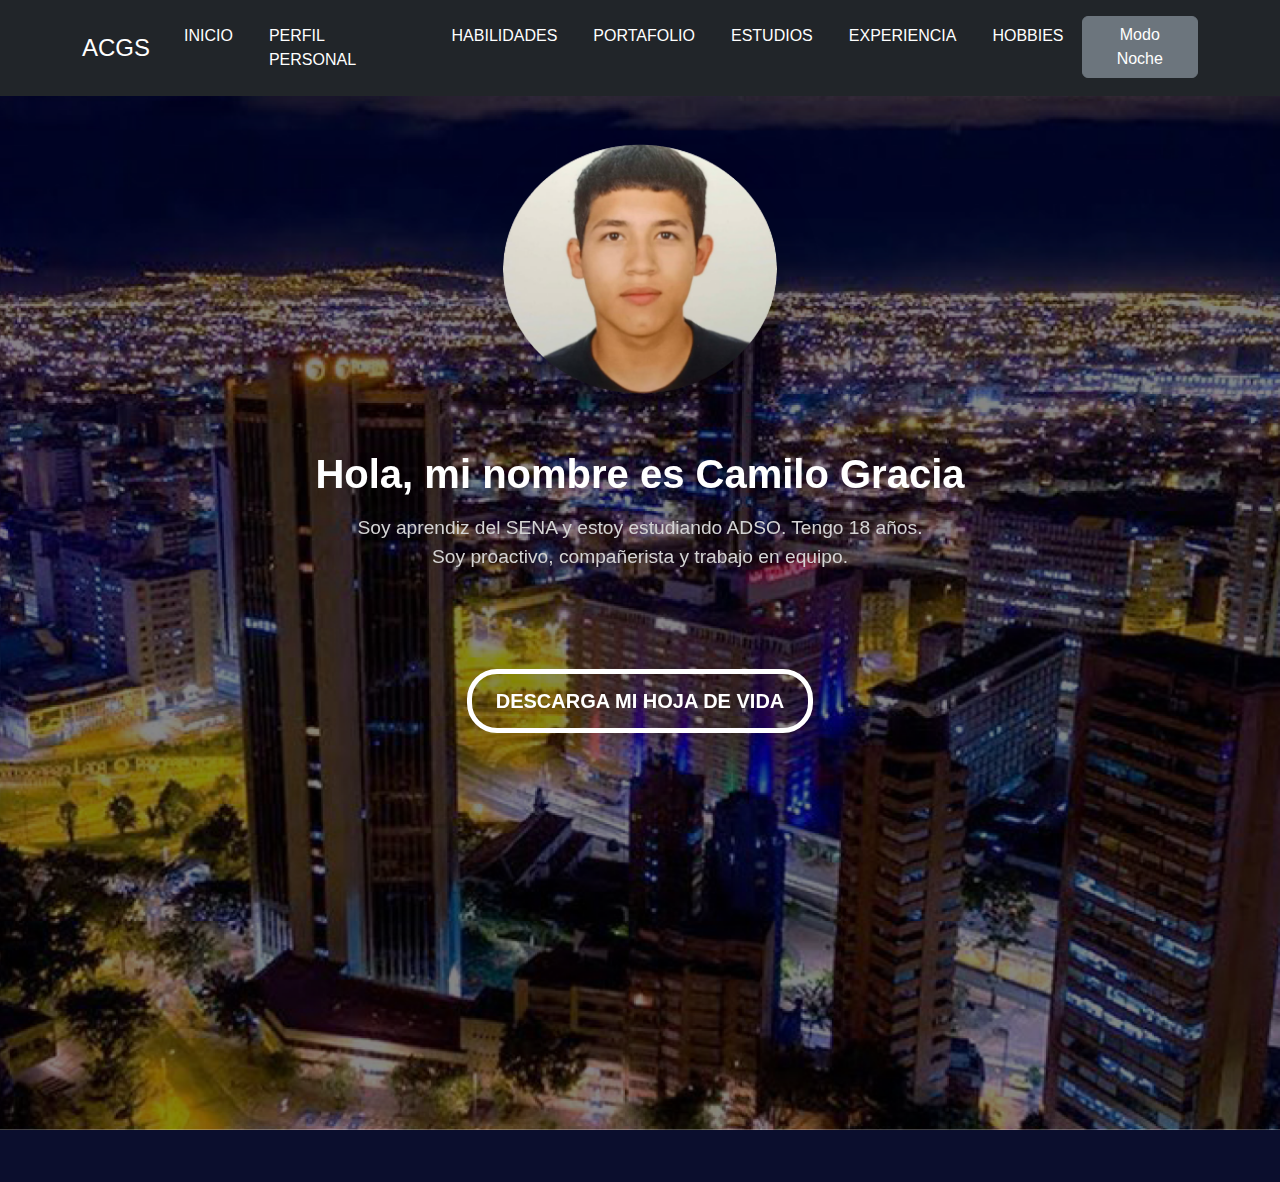
<file: index.html>
<!DOCTYPE html>
<html lang="en">
<head>
    <meta charset="UTF-8">
    <meta name="viewport" content="width=device-width, initial-scale=1.0">
    <title>Inicio</title>
    <!-- Bootstrap CSS -->
    <link href="https://cdn.jsdelivr.net/npm/bootstrap@5.3.3/dist/css/bootstrap.min.css" rel="stylesheet">
    <!-- Font Awesome -->
    <link href="https://cdnjs.cloudflare.com/ajax/libs/font-awesome/6.4.0/css/all.min.css" rel="stylesheet">
    <!-- AOS CSS -->
    <link href="https://unpkg.com/aos@2.3.1/dist/aos.css" rel="stylesheet">
    <!-- Custom CSS -->
    <link rel="stylesheet" href="css/style.css">
</head>
<body>
    <!-- Header -->
    <header id="header" data-aos="fade-down">
        <nav class="navbar navbar-expand-lg navbar-dark bg-dark">
            <div class="container">
                <a class="navbar-brand" href="#">ACGS</a>
                <button class="navbar-toggler" type="button" data-bs-toggle="collapse" data-bs-target="#navbarNavDropdown" aria-controls="navbarNavDropdown" aria-expanded="false" aria-label="Toggle navigation">
                    <span class="navbar-toggler-icon"></span>
                </button>
                <div class="collapse navbar-collapse" id="navbarNavDropdown">
                    <ul class="navbar-nav ms-auto">
                        <li class="nav-item"><a href="index.html" class="nav-link">Inicio</a></li>
                        <li class="nav-item"><a href="pre.html" class="nav-link">Perfil Personal</a></li>
                        <li class="nav-item"><a href="hab.html" class="nav-link">Habilidades</a></li>
                        <li class="nav-item"><a href="porta.html" class="nav-link">Portafolio</a></li>
                        <li class="nav-item"><a href="estudios.html" class="nav-link">Estudios</a></li>
                        <li class="nav-item"><a href="experiencia.html" class="nav-link">Experiencia</a></li>
                        <li class="nav-item"><a href="hpbbies.html" class="nav-link">Hobbies</a></li>
                        <div class="mode-toggle">
                            <button id="themeToggle" class="btn btn-secondary">Modo Día/Noche</button>
                        </div>
                        
                    </ul>
                </div>
            </div>
        </nav>
    </header>

    <!-- Main Section -->
    <main id="inicio" class="bg-light text-dark py-5">
        <div class="container text-center d-flex flex-column align-items-center justify-content-center min-vh-100">
            <!-- Imagen -->
            <img src="img/Ellipse 1.png" alt="Foto de perfil" id="foto-mia" class="img-fluid rounded-circle shadow-lg mb-4" data-aos="zoom-in" data-aos-duration="1500">
            <!-- Nombre -->
            <h1 id="nombre" class="fw-bold mb-3" data-aos="fade-up" data-aos-duration="1500">Hola, mi nombre es Camilo Gracia</h1>
            <!-- Descripción -->
            <p id="descripcion" class="lead mb-4" data-aos="fade-up" data-aos-duration="2000">
                Soy aprendiz del SENA y estoy estudiando ADSO. Tengo 18 años.<br>
                Soy proactivo, compañerista y trabajo en equipo.
            </p>
            <!-- Botón de descarga -->
            <a href="./HOJA DE VIDA APRENDICES (1).doc" class="btn btn-primary btn-lg mb-4" id="btn-cv" download data-aos="fade-up" data-aos-duration="2500">
                Descarga mi hoja de vida
            </a>

            <div id="social-icons" class="mt-4" data-aos="fade-up" data-aos-duration="3000">
                <a href="https://github.com/camilo1026255"><i class="fab fa-github"></i></a>
                <a href="https://www.linkedin.com/in/camilo-gracia-40501a33b/"><i class="fab fa-linkedin"></i></a>
                <a href="https://wa.link/7ls4zb"><i class="fab fa-whatsapp"></i></a>
            </div>
        </div>
    </main>

    <script src="https://cdn.jsdelivr.net/npm/bootstrap@5.3.3/dist/js/bootstrap.bundle.min.js"></script>
    <script src="https://unpkg.com/aos@2.3.1/dist/aos.js"></script>
    <script>
        AOS.init();
    </script>

<script>
    document.addEventListener('DOMContentLoaded', () => {
        const themeToggle = document.getElementById('themeToggle');
        const currentTheme = localStorage.getItem('theme') || 'light';
        
        document.body.classList.add(`${currentTheme}-mode`);
        themeToggle.textContent = currentTheme === 'light' ? 'Modo Noche' : 'Modo Día';

        themeToggle.addEventListener('click', () => {
            const isDarkMode = document.body.classList.contains('dark-mode');
            document.body.classList.toggle('dark-mode', !isDarkMode);
            document.body.classList.toggle('light-mode', isDarkMode);
            
            const newTheme = isDarkMode ? 'light' : 'dark';
            localStorage.setItem('theme', newTheme);
            themeToggle.textContent = newTheme === 'light' ? 'Modo Noche' : 'Modo Día';
        });
    });
</script>
    
</body>
</html>
</file>
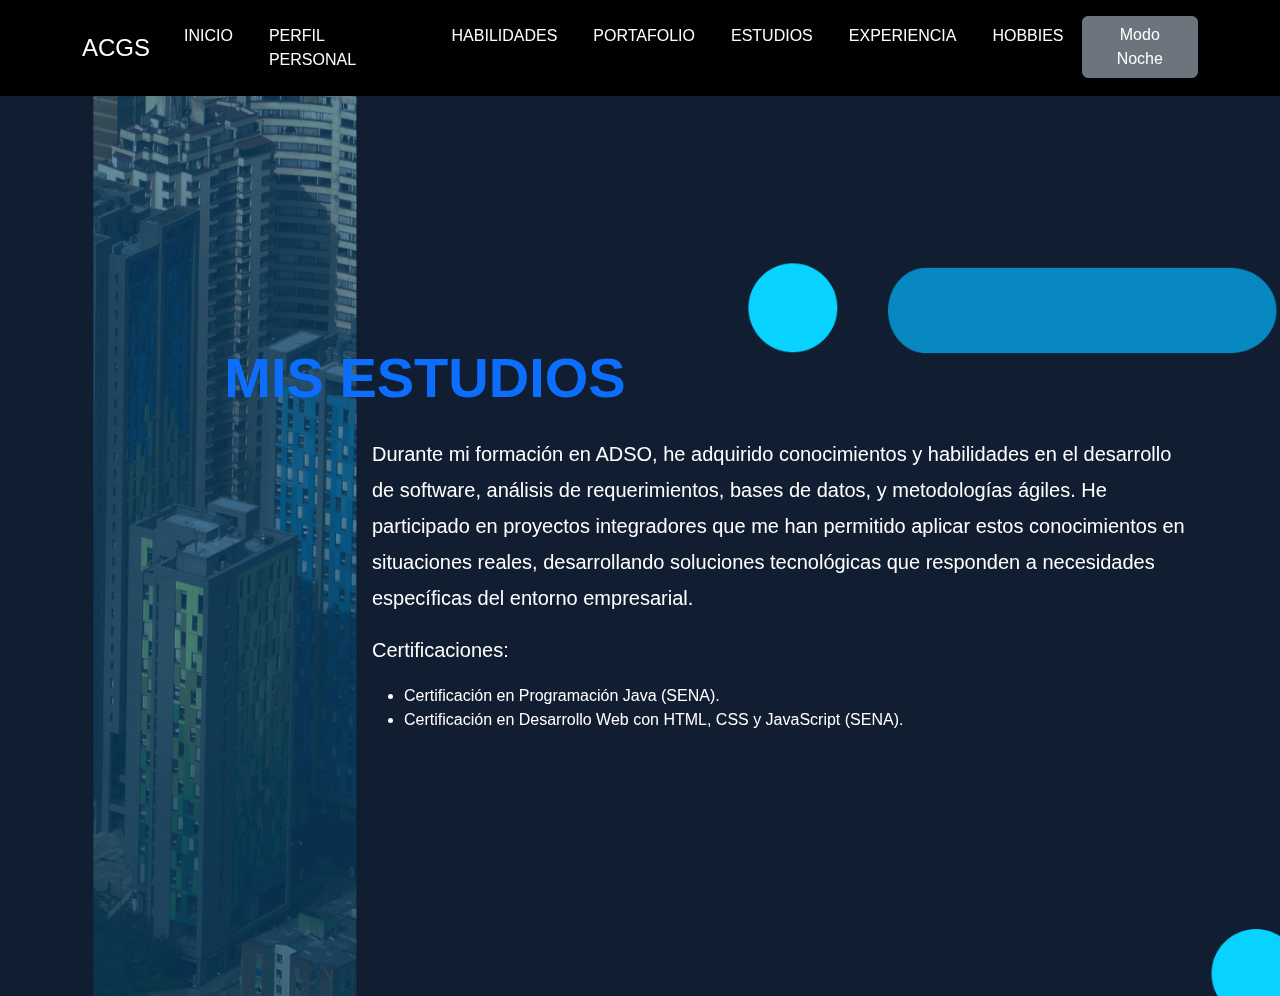
<file: estudios.html>
<!DOCTYPE html>
<html lang="en">
<head>
    <meta charset="UTF-8">
    <meta name="viewport" content="width=device-width, initial-scale=1.0">
    <title>Estudios</title>
    <link href="https://cdn.jsdelivr.net/npm/bootstrap@5.3.3/dist/css/bootstrap.min.css" rel="stylesheet">
    <link href="https://cdnjs.cloudflare.com/ajax/libs/font-awesome/6.0.0-beta3/css/all.min.css" rel="stylesheet">
    <link href="https://unpkg.com/aos@2.3.1/dist/aos.css" rel="stylesheet"> <!-- AOS CSS -->
    <link rel="stylesheet" href="css/style.css">
</head>
<body>

    <header id="header" data-aos="fade-down">
        <nav class="navbar navbar-expand-lg">
            <div class="container">
                <a class="navbar-brand" href="#">ACGS</a>
                <button class="navbar-toggler" type="button" data-bs-toggle="collapse" data-bs-target="#navbarNavDropdown" aria-controls="navbarNavDropdown" aria-expanded="false" aria-label="Toggle navigation">
                    <span class="navbar-toggler-icon"></span>
                </button>
                <div class="collapse navbar-collapse" id="navbarNavDropdown">
                    <ul class="navbar-nav ms-auto">
                        <li class="nav-item"><a href="index.html" class="nav-link" href="#inicio">Inicio</a></li>
                        <li class="nav-item"><a href="pre.html" class="nav-link" href="#perfil">Perfil Personal</a></li>
                        <li class="nav-item"><a href="hab.html" class="nav-link" href="#habilidades">Habilidades</a></li>
                        <li class="nav-item"><a href="porta.html" class="nav-link" href="#portafolio">Portafolio</a></li>
                        <li class="nav-item"><a href="estudios.html" class="nav-link" href="#estudios">Estudios</a></li>
                        <li class="nav-item"><a href="experiencia.html" class="nav-link" href="#experiencia">Experiencia</a></li>
                        <li class="nav-item"><a href="hpbbies.html" class="nav-link" href="#hobbies">Hobbies</a></li>
                        <div class="mode-toggle">
                            <button id="themeToggle" class="btn btn-secondary">Modo Día/Noche</button>
                        </div>
                    </ul>
                </div>
            </div>
        </nav>
    </header>

    <section id="studies-section" class="vh-100 d-flex align-items-center text-white" data-aos="fade-up">
        <div class="container">
            <h1 class="display-4 text-primary" data-aos="fade-up" data-aos-duration="1500">MIS ESTUDIOS</h1>
            <p class="lead mt-4 text-justify" data-aos="fade-up" data-aos-duration="2000">
                Durante mi formación en ADSO, he adquirido conocimientos y habilidades en el desarrollo de software, análisis de requerimientos, bases de datos, y metodologías ágiles. 
                He participado en proyectos integradores que me han permitido aplicar estos conocimientos en situaciones reales, desarrollando soluciones tecnológicas que responden a 
                necesidades específicas del entorno empresarial.
            </p>
            <p class="lead mt-2 text-justify" data-aos="fade-up" data-aos-duration="2500">
                <strong>Certificaciones:</strong>
                <ul data-aos="fade-up" data-aos-duration="1500">
                    <li>Certificación en Programación Java (SENA).</li>
                    <li>Certificación en Desarrollo Web con HTML, CSS y JavaScript (SENA).</li>
                </ul>
            </p>
        </div>
    </section>

    <script src="https://cdn.jsdelivr.net/npm/bootstrap@5.3.3/dist/js/bootstrap.bundle.min.js"></script>
    <script src="https://unpkg.com/aos@2.3.1/dist/aos.js"></script> <!-- AOS JS -->
    <script>
        AOS.init();  
    </script>
    <script>
        document.addEventListener('DOMContentLoaded', () => {
            const themeToggle = document.getElementById('themeToggle');
            const currentTheme = localStorage.getItem('theme') || 'light';
            
            document.body.classList.add(`${currentTheme}-mode`);
            themeToggle.textContent = currentTheme === 'light' ? 'Modo Noche' : 'Modo Día';
    
            themeToggle.addEventListener('click', () => {
                const isDarkMode = document.body.classList.contains('dark-mode');
                document.body.classList.toggle('dark-mode', !isDarkMode);
                document.body.classList.toggle('light-mode', isDarkMode);
                
                const newTheme = isDarkMode ? 'light' : 'dark';
                localStorage.setItem('theme', newTheme);
                themeToggle.textContent = newTheme === 'light' ? 'Modo Noche' : 'Modo Día';
            });
        });
    </script>
</body>
</html>
</file>
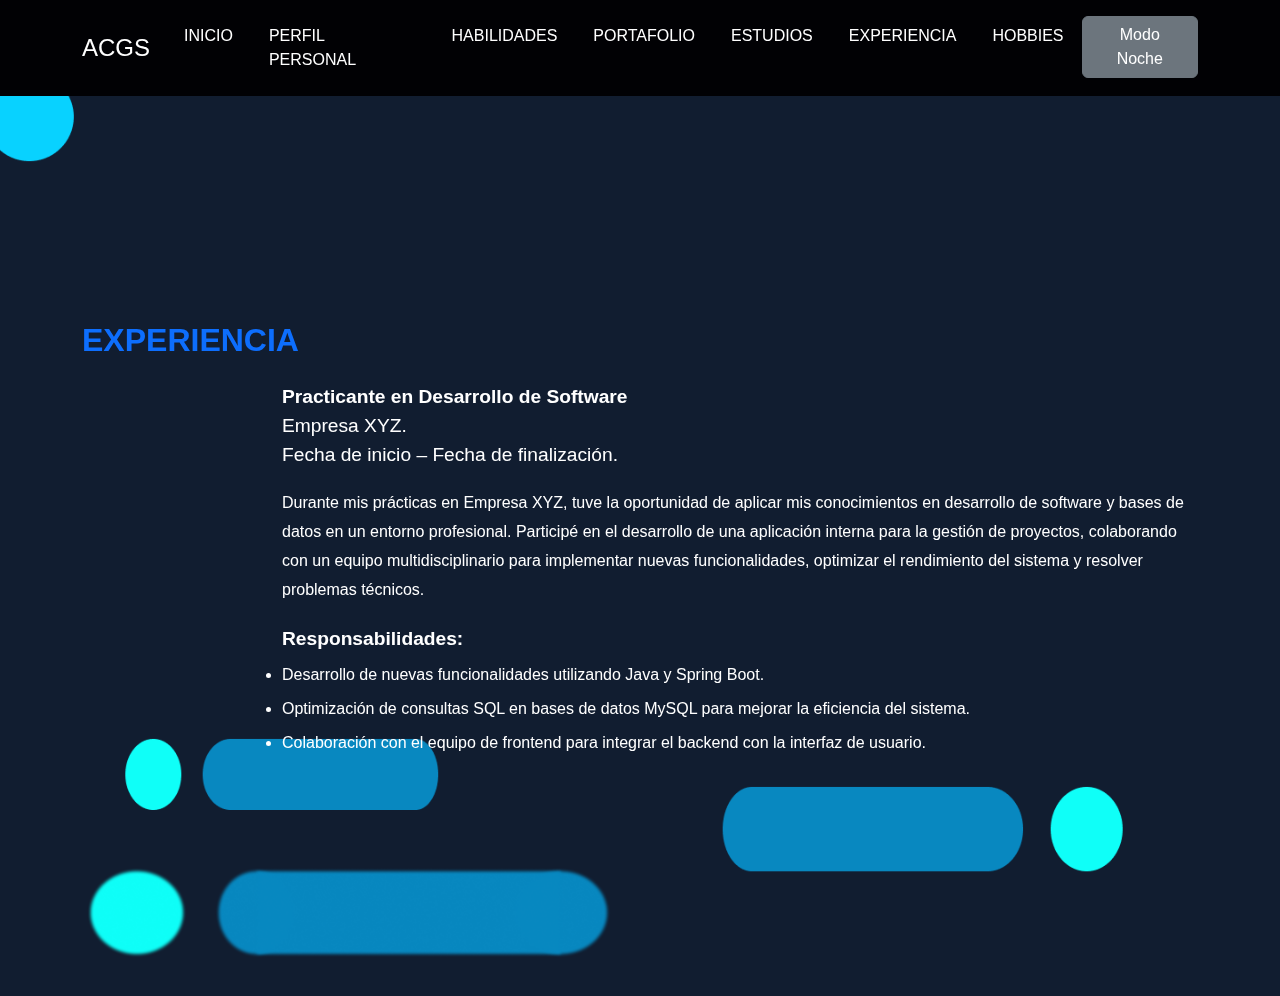
<file: experiencia.html>
<!DOCTYPE html>
<html lang="en">
<head>
    <meta charset="UTF-8">
    <meta name="viewport" content="width=device-width, initial-scale=1.0">
    <title>Experiencia</title>
    <link href="https://cdn.jsdelivr.net/npm/bootstrap@5.3.3/dist/css/bootstrap.min.css" rel="stylesheet">
    <link href="https://cdnjs.cloudflare.com/ajax/libs/font-awesome/6.0.0-beta3/css/all.min.css" rel="stylesheet">
    <link href="https://unpkg.com/aos@2.3.1/dist/aos.css" rel="stylesheet"> <!-- AOS CSS -->
    <link rel="stylesheet" href="css/style.css">
</head>
<body>

    <header id="header" data-aos="fade-down">
        <nav class="navbar navbar-expand-lg">
            <div class="container">
                <a class="navbar-brand" href="#">ACGS</a>
                <button class="navbar-toggler" type="button" data-bs-toggle="collapse" data-bs-target="#navbarNavDropdown" aria-controls="navbarNavDropdown" aria-expanded="false" aria-label="Toggle navigation">
                    <span class="navbar-toggler-icon"></span>
                </button>
                <div class="collapse navbar-collapse" id="navbarNavDropdown">
                    <ul class="navbar-nav ms-auto">
                        <li class="nav-item"><a href="index.html" class="nav-link" href="#inicio">Inicio</a></li>
                        <li class="nav-item"><a href="pre.html" class="nav-link" href="#perfil">Perfil Personal</a></li>
                        <li class="nav-item"><a href="hab.html" class="nav-link" href="#habilidades">Habilidades</a></li>
                        <li class="nav-item"><a href="porta.html" class="nav-link" href="#portafolio">Portafolio</a></li>
                        <li class="nav-item"><a href="estudios.html" class="nav-link" href="#estudios">Estudios</a></li>
                        <li class="nav-item"><a href="experiencia.html" class="nav-link" href="#experiencia">Experiencia</a></li>
                        <li class="nav-item"><a href="hpbbies.html" class="nav-link" href="#hobbies">Hobbies</a></li>
                        <div class="mode-toggle">
                            <button id="themeToggle" class="btn btn-secondary">Modo Día/Noche</button>
                        </div>
                    </ul>
                </div>
            </div>
        </nav>
    </header>

    <section id="experience-section" class="vh-100 d-flex align-items-center text-white" data-aos="fade-up">
        <div id="experience-container" class="container">
            <h1 id="experience-title" class="display-4 text-primary" data-aos="fade-up" data-aos-duration="1500">EXPERIENCIA</h1>
            <p id="experience-position" class="mt-4 text-justify" data-aos="fade-up" data-aos-duration="2000">
                <strong>Practicante en Desarrollo de Software</strong><br>
                Empresa XYZ.<br>
                Fecha de inicio – Fecha de finalización.
            </p>
            <p id="experience-description" class="text-justify" data-aos="fade-up" data-aos-duration="2500">
                Durante mis prácticas en Empresa XYZ, tuve la oportunidad de aplicar mis conocimientos en desarrollo de software y bases de datos en un entorno profesional. 
                Participé en el desarrollo de una aplicación interna para la gestión de proyectos, colaborando con un equipo multidisciplinario para implementar nuevas 
                funcionalidades, optimizar el rendimiento del sistema y resolver problemas técnicos.
            </p>
            <p id="experience-responsibilities-title" class="mt-2 text-justify" data-aos="fade-up" data-aos-duration="3000">
                <strong>Responsabilidades:</strong>
            </p>
            <ul id="experience-responsibilities-list" data-aos="fade-up" data-aos-duration="1500">
                <li id="responsibility-1">Desarrollo de nuevas funcionalidades utilizando Java y Spring Boot.</li>
                <li id="responsibility-2">Optimización de consultas SQL en bases de datos MySQL para mejorar la eficiencia del sistema.</li>
                <li id="responsibility-3">Colaboración con el equipo de frontend para integrar el backend con la interfaz de usuario.</li>
            </ul>
        </div>
    </section>

    <script src="https://cdn.jsdelivr.net/npm/bootstrap@5.3.3/dist/js/bootstrap.bundle.min.js"></script>
    <script src="https://unpkg.com/aos@2.3.1/dist/aos.js"></script> <!-- AOS JS -->
    <script>
        AOS.init();  
    </script>
    <script>
        document.addEventListener('DOMContentLoaded', () => {
            const themeToggle = document.getElementById('themeToggle');
            const currentTheme = localStorage.getItem('theme') || 'light';
            
            document.body.classList.add(`${currentTheme}-mode`);
            themeToggle.textContent = currentTheme === 'light' ? 'Modo Noche' : 'Modo Día';
    
            themeToggle.addEventListener('click', () => {
                const isDarkMode = document.body.classList.contains('dark-mode');
                document.body.classList.toggle('dark-mode', !isDarkMode);
                document.body.classList.toggle('light-mode', isDarkMode);
                
                const newTheme = isDarkMode ? 'light' : 'dark';
                localStorage.setItem('theme', newTheme);
                themeToggle.textContent = newTheme === 'light' ? 'Modo Noche' : 'Modo Día';
            });
        });
    </script>
</body>
</html>
</file>
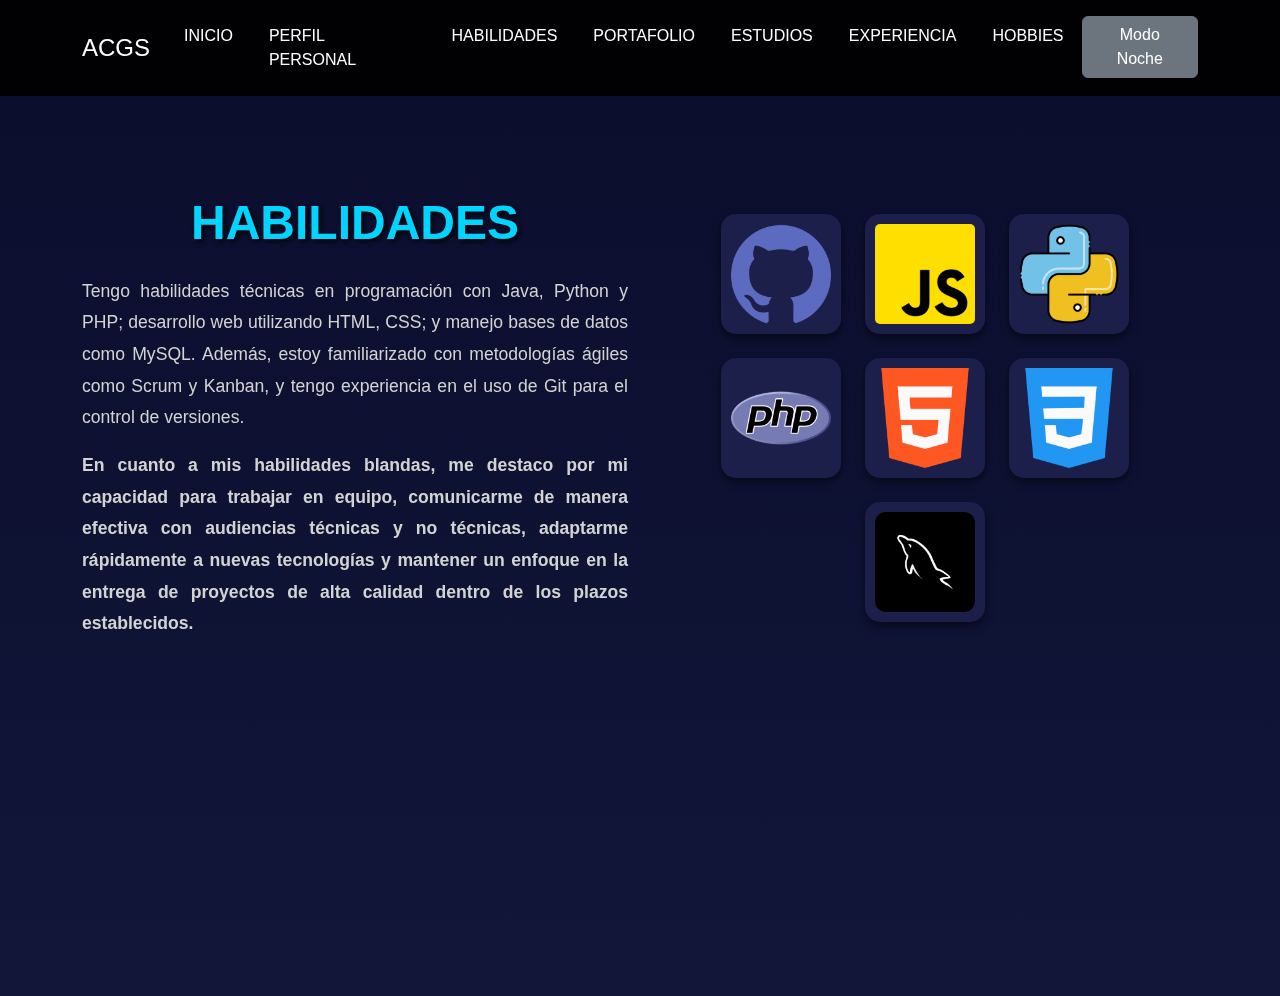
<file: hab.html>
<!DOCTYPE html>
<html lang="en">
<head>
    <meta charset="UTF-8">
    <meta name="viewport" content="width=device-width, initial-scale=1.0">
    <title>Habilidades</title>
    <link href="https://cdn.jsdelivr.net/npm/bootstrap@5.3.3/dist/css/bootstrap.min.css" rel="stylesheet">
    <link href="https://cdnjs.cloudflare.com/ajax/libs/font-awesome/6.0.0-beta3/css/all.min.css" rel="stylesheet">
    <link href="https://unpkg.com/aos@2.3.1/dist/aos.css" rel="stylesheet"> <!-- AOS CSS -->
    <link rel="stylesheet" href="css/style.css">
</head>
<body>
    <header id="header" data-aos="fade-down">
        <nav class="navbar navbar-expand-lg">
            <div class="container">
                <a class="navbar-brand" href="#">ACGS</a>
                <button class="navbar-toggler" type="button" data-bs-toggle="collapse" data-bs-target="#navbarNavDropdown" aria-controls="navbarNavDropdown" aria-expanded="false" aria-label="Toggle navigation">
                    <span class="navbar-toggler-icon"></span>
                </button>
                <div class="collapse navbar-collapse" id="navbarNavDropdown">
                    <ul class="navbar-nav ms-auto">
                        <li class="nav-item"><a href="index.html" class="nav-link" href="#inicio">Inicio</a></li>
                        <li class="nav-item"><a href="pre.html" class="nav-link" href="#perfil">Perfil Personal</a></li>
                        <li class="nav-item"><a href="hab.html" class="nav-link" href="#habilidades">Habilidades</a></li>
                        <li class="nav-item"><a href="porta.html" class="nav-link" href="#portafolio">Portafolio</a></li>
                        <li class="nav-item"><a href="estudios.html" class="nav-link" href="#estudios">Estudios</a></li>
                        <li class="nav-item"><a href="experiencia.html" class="nav-link" href="#experiencia">Experiencia</a></li>
                        <li class="nav-item"><a href="hpbbies.html" class="nav-link" href="#hobbies">Hobbies</a></li>
                        <div class="mode-toggle">
                            <button id="themeToggle" class="btn btn-secondary">Modo Día/Noche</button>
                        </div>
                    </ul>
                </div>
            </div>
        </nav>
    </header>

    <!-- Contenido principal -->
    <main id="main-content" class="habilidades-section py-5">
        <div id="habilidades-container" class="container">
            <div id="habilidades-row" class="row">
                <!-- Texto de habilidades -->
                <div id="habilidades-text" class="col-lg-6" data-aos="fade-right" data-aos-duration="1000">
                    <h1 id="habilidades-title" class="habilidades-title">HABILIDADES</h1>
                    <p id="habilidades-descripcion-1" data-aos="fade-up" data-aos-duration="1500">
                        Tengo habilidades técnicas en programación con Java, Python y PHP; desarrollo web utilizando HTML, CSS; y manejo bases de datos como MySQL. Además, estoy familiarizado con metodologías ágiles como Scrum y Kanban, y tengo experiencia en el uso de Git para el control de versiones.
                    </p>
                    <p id="habilidades-descripcion-2" data-aos="fade-up" data-aos-duration="2000">
                        En cuanto a mis habilidades blandas, me destaco por mi capacidad para trabajar en equipo, comunicarme de manera efectiva con audiencias técnicas y no técnicas, adaptarme rápidamente a nuevas tecnologías y mantener un enfoque en la entrega de proyectos de alta calidad dentro de los plazos establecidos.
                    </p>
                </div>

                <!-- Iconos -->
                <div id="habilidades-icons" class="col-lg-6 text-center" data-aos="fade-left" data-aos-duration="1500">
                    <div id="icons-grid" class="icons-grid">
                        <img id="icon-github" src="img/Rectangle 7.png" alt="GitHub" class="icon" data-aos="zoom-in" data-aos-duration="2000">
                        <img id="icon-javascript" src="img/Rectangle 6.png" alt="JavaScript" class="icon" data-aos="zoom-in" data-aos-duration="2000">
                        <img id="icon-python" src="img/Rectangle 8.png" alt="Python" class="icon" data-aos="zoom-in" data-aos-duration="2000">
                        <img id="icon-php" src="img/Rectangle 9.png" alt="PHP" class="icon" data-aos="zoom-in" data-aos-duration="2000">
                        <img id="icon-html" src="img/Rectangle 10.png" alt="HTML" class="icon" data-aos="zoom-in" data-aos-duration="2000">
                        <img id="icon-css" src="img/Rectangle 11.png" alt="CSS" class="icon" data-aos="zoom-in" data-aos-duration="2000">
                        <img id="icon-mysql" src="img/Rectangle 12.png" alt="MySQL" class="icon" data-aos="zoom-in" data-aos-duration="2000">
                    </div>
                </div>
            </div>
        </div>
    </main>

    <!-- Scripts de Bootstrap -->
    <script src="https://cdn.jsdelivr.net/npm/bootstrap@5.3.3/dist/js/bootstrap.bundle.min.js"></script>
    <script src="https://unpkg.com/aos@2.3.1/dist/aos.js"></script> <!-- AOS JS -->
    <script>
        AOS.init();  
    </script>
    <script>
        document.addEventListener('DOMContentLoaded', () => {
            const themeToggle = document.getElementById('themeToggle');
            const currentTheme = localStorage.getItem('theme') || 'light';
            
            document.body.classList.add(`${currentTheme}-mode`);
            themeToggle.textContent = currentTheme === 'light' ? 'Modo Noche' : 'Modo Día';
    
            themeToggle.addEventListener('click', () => {
                const isDarkMode = document.body.classList.contains('dark-mode');
                document.body.classList.toggle('dark-mode', !isDarkMode);
                document.body.classList.toggle('light-mode', isDarkMode);
                
                const newTheme = isDarkMode ? 'light' : 'dark';
                localStorage.setItem('theme', newTheme);
                themeToggle.textContent = newTheme === 'light' ? 'Modo Noche' : 'Modo Día';
            });
        });
    </script>
</body>
</html>
</file>
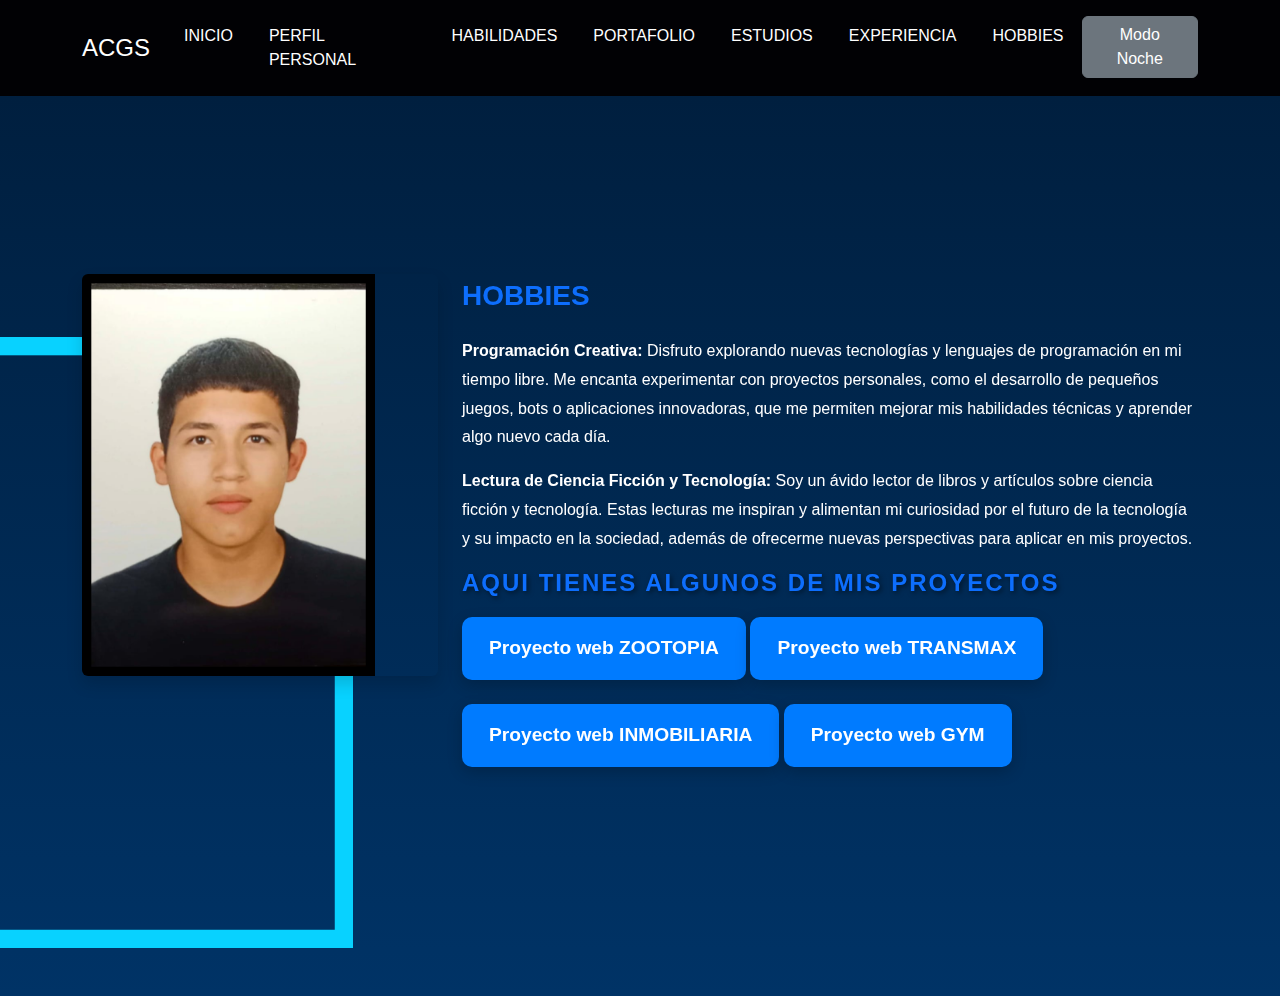
<file: hpbbies.html>
<!DOCTYPE html>
<html lang="en">
<head>
    <meta charset="UTF-8">
    <meta name="viewport" content="width=device-width, initial-scale=1.0">
    <title>Experiencia</title>
    <link href="https://cdn.jsdelivr.net/npm/bootstrap@5.3.3/dist/css/bootstrap.min.css" rel="stylesheet">
    <link href="https://cdnjs.cloudflare.com/ajax/libs/font-awesome/6.0.0-beta3/css/all.min.css" rel="stylesheet">
    <link href="https://unpkg.com/aos@2.3.1/dist/aos.css" rel="stylesheet"> <!-- AOS CSS -->
    <link rel="stylesheet" href="css/style.css">
</head>
<body>
    <header id="header">
        <nav class="navbar navbar-expand-lg">
            <div class="container">
                <a class="navbar-brand" href="#">ACGS</a>
                <button class="navbar-toggler" type="button" data-bs-toggle="collapse" data-bs-target="#navbarNavDropdown" aria-controls="navbarNavDropdown" aria-expanded="false" aria-label="Toggle navigation">
                    <span class="navbar-toggler-icon"></span>
                </button>
                <div class="collapse navbar-collapse" id="navbarNavDropdown">
                    <ul class="navbar-nav ms-auto">
                        <li class="nav-item"><a href="index.html" class="nav-link" href="#inicio">Inicio</a></li>
                        <li class="nav-item"><a href="pre.html" class="nav-link" href="#perfil">Perfil Personal</a></li>
                        <li class="nav-item"><a href="hab.html" class="nav-link" href="#habilidades">Habilidades</a></li>
                        <li class="nav-item"><a href="porta.html" class="nav-link" href="#portafolio">Portafolio</a></li>
                        <li class="nav-item"><a href="estudios.html" class="nav-link" href="#estudios">Estudios</a></li>
                        <li class="nav-item"><a href="experiencia.html" class="nav-link" href="#experiencia">Experiencia</a></li>
                        <li class="nav-item"><a href="hpbbies.html" class="nav-link" href="#hobbies">Hobbies</a></li>
                        <div class="mode-toggle">
                            <button id="themeToggle" class="btn btn-secondary">Modo Día/Noche</button>
                        </div>
                    </ul>
                </div>
            </div>
        </nav>
    </header>

    <!-- Hobbies Section -->
    <section id="hobbies-section" class="d-flex align-items-center py-5" data-aos="fade-up" data-aos-duration="1000">
        <div class="container">
            <div class="row">
                <!-- Imagen -->
                <div class="col-md-4 text-center"  data-aos="zoom-in" data-aos-duration="1500">
                    <img id="hobbies-image" src="img/hobbies.png" alt="Foto de perfil" class="img-fluid rounded shadow">
                    <img id="cuadrado" src="img/cuadrado.png" alt="cuadrado" >
                </div>
                <!-- Texto -->
                <div class="col-md-8" data-aos="fade-left" data-aos-duration="1500">
                    <h2 id="hobbies-title" class="text-uppercase text-primary mb-4">Hobbies</h2>
                    <div id="hobbies-description" class="text-white">
                        <p><strong>Programación Creativa:</strong> Disfruto explorando nuevas tecnologías y lenguajes de programación en mi tiempo libre. Me encanta experimentar con proyectos personales, como el desarrollo de pequeños juegos, bots o aplicaciones innovadoras, que me permiten mejorar mis habilidades técnicas y aprender algo nuevo cada día.</p>
                        <p><strong>Lectura de Ciencia Ficción y Tecnología:</strong> Soy un ávido lector de libros y artículos sobre ciencia ficción y tecnología. Estas lecturas me inspiran y alimentan mi curiosidad por el futuro de la tecnología y su impacto en la sociedad, además de ofrecerme nuevas perspectivas para aplicar en mis proyectos.</p>
                    </div>
                    <h2 id="trabajo-relizado" class="text-white" >AQUI TIENES ALGUNOS DE MIS PROYECTOS</h2>
                    <a  href="https://camilo1026255.github.io/zootopia/" class="btn btn-primary btn-lg mb-4" id="trabajo-rel" download data-aos="fade-up" data-aos-duration="2500">
                      Proyecto web ZOOTOPIA
                    </a>
                    <a href="https://camilo1026255.github.io/transmax/" class="btn btn-primary btn-lg mb-4" id="trabajo-rel" download data-aos="fade-up" data-aos-duration="2500">
                      Proyecto web TRANSMAX
                    </a>
                    <a href="https://camilo1026255.github.io/inmobiliaria/" class="btn btn-primary btn-lg mb-4" id="trabajo-rel" download data-aos="fade-up" data-aos-duration="2500">
                      Proyecto web INMOBILIARIA
                    </a>
                    <a href="https://camilo1026255.github.io/gym/" class="btn btn-primary btn-lg mb-4" id="trabajo-rel" download data-aos="fade-up" data-aos-duration="2500">
                      Proyecto web GYM
                    </a>
                </div>
            </div>
        </div>
    </section>
  
    <!-- Scripts de Bootstrap -->
    <script src="https://cdn.jsdelivr.net/npm/bootstrap@5.3.3/dist/js/bootstrap.bundle.min.js"></script>
    <!-- AOS JS -->
    <script src="https://unpkg.com/aos@2.3.1/dist/aos.js"></script>
    <script>
        AOS.init();  
    </script>
    <script>
        document.addEventListener('DOMContentLoaded', () => {
            const themeToggle = document.getElementById('themeToggle');
            const currentTheme = localStorage.getItem('theme') || 'light';
            
            document.body.classList.add(`${currentTheme}-mode`);
            themeToggle.textContent = currentTheme === 'light' ? 'Modo Noche' : 'Modo Día';
    
            themeToggle.addEventListener('click', () => {
                const isDarkMode = document.body.classList.contains('dark-mode');
                document.body.classList.toggle('dark-mode', !isDarkMode);
                document.body.classList.toggle('light-mode', isDarkMode);
                
                const newTheme = isDarkMode ? 'light' : 'dark';
                localStorage.setItem('theme', newTheme);
                themeToggle.textContent = newTheme === 'light' ? 'Modo Noche' : 'Modo Día';
            });
        });
    </script>
</body>
</html>
</file>
<file: css/style.css>
/* General */
body {
    background-color: #121212; 
    color: #f8f9fa; 
    font-family: 'Arial', sans-serif;
    margin: 0;
    padding: 0;
    scroll-behavior: smooth;
}

/* Header */
#header .navbar {
    background: rgba(0, 0, 0, 0.9); 
    padding: 1rem 0;
}
#header .navbar-brand {
    font-size: 1.5rem;
    color: white;
    transition: all 0.3s ease-in-out;
}
#header .navbar-brand:hover {
    color: #08D2FF;
}
#header .nav-link {
    font-size: 1rem;
    color: white;
    text-transform: uppercase;
    margin: 0 10px;
    transition: all 0.3s ease;
}
#header .nav-link:hover {
    color: #08D2FF;
}



/* Main Section */
#inicio {
    min-height: 100vh;
    text-align: center;
    display: flex;
    flex-direction: column;
    justify-content: center;
    align-items: center;
    background: url('../img/background.jpg') no-repeat center center/cover;
}
#foto-mia {
    height: 250px;
    border-radius: 50%;
    margin-bottom: 40px;
    box-shadow: 10px 15px 10px rgba(0, 0, 0, 0.5);
}
#nombre {
    font-size: 2.5rem;
    font-weight: bold;
    color: white;
    margin-top: 32px;
    margin-bottom: 32px;
}
.highlight {
    color: #08D2FF;
}
#descripcion {
    font-size: 1.2rem;
    margin-bottom: 20px;
    color: #d4d4d4;
    max-width: 600px;
}
#btn-cv {
    background-color: transparent;
    color: #fff;
    margin-top: 73px;
    font-weight: bold;
    border: 5px solid #fff;
    padding: 12px 24px;
    border-radius: 30px;
    text-transform: uppercase;
    transition: all 0.3s ease;
}
#btn-cv:hover {
    background-color: #111D30;
    color: rgb(255, 255, 255);
    transform: translateY(-3px);
    box-shadow: 0 4px 8px rgba(117, 190, 233, 0.5);
}

/* Social Icons */
#social-icons {
    margin-top: 20px;
    margin-right: 999px;
    font-size: 67px;
}
.social-link {
    margin: 0 10px;
    font-size: 1.5rem;
    color: white;
    transition: all 0.3s ease;
}
.social-link:hover {
    color: #FFD700;
    transform: scale(1.1);
}

/* Footer */
.footer {
    background-color: #000;
    padding: 20px 0;
    position: relative;
    bottom: 0;
    width: 100%;
}
.footer p {
    margin: 0;
    font-size: 0.9rem;
    color: #d4d4d4;
}




/* General */
body {
    background-color: #0d1117; 
    color: #c9d1d9; 
    font-family: 'Arial', sans-serif;
    margin: 0;
    padding: 0;
}

/* Header */
.navbar {
    background-color: #161b22; 
}
.nav-link {
    color: #c9d1d9;
    text-transform: uppercase;
    margin: 0 10px;
    transition: color 0.3s ease;
}
.nav-link:hover {
    color: #58a6ff;
}

/* Perfil */
#perfil {
    background: linear-gradient(to right, #161b22, #0d1117);
    padding: 12%;
}

#perfil h1, #perfil h2 {
    color: #58a6ff; 
}
.cont-foto img {
    max-width: 100%;
    border: 5px solid #58a6ff;
    border-radius: 10px;
    box-shadow: 0 4px 10px rgba(0, 0, 0, 0.5);
}
.cont-info p {
    line-height: 1.8;
}

/* Footer */
footer {
    background-color: #161b22;
    color: #c9d1d9;
    text-align: center;
    padding: 20px 0;
}




/* hab */


/* Estilos generales */
body {
    background-color: #0b0e2d; 
    color: #f0f0f0; 
    font-family: 'Roboto', Arial, sans-serif;
    margin: 0;
    padding: 0;
}

/* Navbar */
#main-navbar {
    background-color: #121639;
    border-bottom: 2px solid #1c1f4a; /* Línea decorativa */
}

#main-navbar .navbar-brand {
    color: #fff;
    font-size: 1.5rem;
    font-weight: bold;
    transition: color 0.3s ease;
}

#main-navbar .navbar-brand:hover {
    color: #00d4ff; 
}

#navbar-menu .nav-link {
    color: #f0f0f0;
    margin-left: 1rem;
    font-size: 1rem;
    text-transform: uppercase;
    transition: color 0.3s ease;
}

#navbar-menu .nav-link:hover {
    color: #00d4ff; 
}

/* Sección de habilidades */
#main-content {
    background: linear-gradient(to bottom, #0b0e2d, #121639); 
    padding-bottom: 2rem;
    height: 100vh;
}

#habilidades-title {
    font-size: 3rem;
    font-weight: bold;
    margin-top: 50px;
    margin-bottom: 1.5rem;
    text-align: center;
    color: #00d4ff;
    text-shadow: 2px 2px 5px #000;
}
#habilidades-descripcion-1,
#habilidades-descripcion-2 {
    font-size: 1.1rem;
    line-height: 1.8;
    color: #d3d3d3 ;   
    text-align: justify;
}


p#habilidades-descripcion-2 {
    font-size: 1.1rem;
    line-height: 1.8;
    color: #d3d3d3 ;   
    text-align: justify;
}

#habilidades-text {
    margin-bottom: 2rem;
}

/* Estilo de iconos */
#icons-grid {
    display: flex
;
    flex-wrap: wrap;
    justify-content: center;
    gap: 1.5rem;
    margin-top: 70px;
}

.icon {
    width: 120px;
    height: 120px;
    background-color: #1c1f4a;
    padding: 10px;
    border-radius: 15px;
    box-shadow: 0 4px 8px rgba(0, 0, 0, 0.5);
    transition: transform 0.3s ease, box-shadow 0.3s ease;
}

.icon:hover {
    transform: scale(1.1); 
    box-shadow: 0 8px 16px rgba(0, 0, 0, 0.7); /* Sombra más pronunciada */
}

/* Footer (opcional) */
#footer {
    background-color: #121639;
    color: #f0f0f0;
    text-align: center;
    padding: 1rem;
    font-size: 0.9rem;
    border-top: 2px solid #1c1f4a; /* Línea decorativa */
}



/* portafolio */

/* Estilos generales */
body {
    margin: 0;
    font-family: Arial, sans-serif;
}

/* Estilos de la sección del portafolio */
#portfolio-section {
    background: url('../img/background1.png') no-repeat center center/cover; /* Ruta actualizada */
    background-size: cover;
    background-position: center;
    background-repeat: no-repeat;
    height: 100vh; 
    display: flex;
    justify-content: center;
    align-items: center;
    text-align: center;
}

/* Título del portafolio */
#portfolio-title {
    font-size: 2.5rem;
    font-weight: bold;
    color: #00bfff;
    margin-right: 290px;
    font-size:50px ;
}

/* Descripción del portafolio */

#portfolio-description {
    text-align: start;
    line-height: 1.5;
    margin: 10px 20px;
    font-size:30px ;
    margin-left: 256px;
}


/* estudios */


#studies-section {
    background: url('../img/ESTUDIOS.png') no-repeat center center/cover; /* Ruta actualizada */
    background-size: cover;
    background-position: center;
    background-repeat: no-repeat;
    height: 100vh; /* Ocupa toda la pantalla */
    display: flex;
    justify-content: center;
    align-items: center;
    text-align: center;
}

#studies-section h1 {
    color: #00bfff;
    font-weight: bold;
    margin-right: 430px;
}



#studies-section p {
    text-align: start;
    line-height: 1.8;
    color: #ffffff;
    margin-left: 290px;
}


#studies-section ul li {
    list-style-type: disc;
    color: #ffffff;
    text-align: start;
    margin-left: 290px;
}

#studies-section ul li {
    list-style-type: disc; 
    color: #ffffff;
}






/* Estilos de la experiencia */
#experience-section {
    background: url('../img/EXPRENCIA.png') no-repeat center center/cover; 
    background-size: cover;
    background-position: center;
    background-repeat: no-repeat;
    height: 100vh; 
    display: flex;
    justify-content: center;
    align-items: center;
    text-align: center;
}

/* Título */

#experience-title {
    color: #00bfff; 
    font-weight: bold;
    text-transform: uppercase; 
    text-align: left; 
    font-size: 32px;
}

/* Posición y datos principales */
#experience-position {
    font-size: 1.2rem; 
    margin-bottom: 20px;
    color: #ffffff; 
    text-align: left; 
    padding-left: 200px;
}

/* Descripción de la experiencia */
#experience-description {
    text-align: left;
    line-height: 1.8; 
    color: #ffffff; 
    margin-bottom: 20px; 
    padding-left: 200px;
}

/* Título de responsabilidades */
#experience-responsibilities-title {
    font-size: 1.2rem;
    color: #ffffff;
    font-weight: bold;
    margin-bottom: 10px;
    text-align: left;
    padding-left: 200px;
}

/* Lista de responsabilidades */
#experience-responsibilities-list {
    padding-left: 20px; 
    margin-top: 10px;
    text-align: left;
    padding-left: 200px;
}

#experience-responsibilities-list li {
    list-style-type: disc; 
    color: #ffffff; 
    margin-bottom: 10px; 
    text-align: left;
    
}


/* hobbies */
/* Sección general */
#hobbies-section {
    background: linear-gradient(180deg, #001f3f, #003366); 
    min-height: 100vh; 
}
  
  /* Imagen */
#hobbies-image {
    padding-right: 63px;
    margin-bottom: 142px
}
  
  /* Título */
#hobbies-title {
    font-size: 28px;
    font-weight: bold;
    margin-top: 5px;
}
  
  /* Descripción */
#hobbies-description p {
    line-height: 1.8; 
    margin-bottom: 15px; 
}
  

/* Estilo para el encabezado de proyectos */
#trabajo-relizado {
    font-size: 1.5rem; 
    font-weight: bold; 
    color:rgb(13 110 253) !important; 
    margin-bottom: 20px; 
    text-transform: uppercase; 
    letter-spacing: 2px; 
    text-shadow: 2px 2px 5px rgba(0, 0, 0, 0.5); 
    animation: fadeInDown 1s ease-in-out; 
}



/* Estilo general para los botones */
#trabajo-rel {
    display: inline-block;
    padding: 15px 25px;
    font-size: 1.2rem;
    font-weight: 600;
    text-align: center;
    text-decoration: none;
    color: #ffffff; 
    background-color: #007bff; 
    border: 2px solid transparent;
    border-radius: 10px; 
    transition: all 0.3s ease-in-out;
    box-shadow: 0px 5px 15px rgba(0, 0, 0, 0.2);
}

/* Hover: Efecto al pasar el mouse */
#trabajo-rel:hover {
    background-color: #0056b3; 
    color: #ffffff; 
    transform: translateY(-5px); 
    box-shadow: 0px 8px 20px rgba(0, 0, 0, 0.3);
}

#cuadrado {
   
    background-color: transparent;
    position: absolute;
    left: -124px;
    width: 407px;
    z-index: -1;
    top: 63px;
}

/* Adaptabilidad para pantallas pequeñas */
@media (max-width: 768px) {
    #trabajo-rel {
        font-size: 1rem; 
        padding: 10px 20px;
    }
}



/* dia o noche */

body.light-mode #inicio   {
    color: #000000;
    
}

body.dark-mode #inicio {
    background-color: #ff0000;
    background: url('../img/bogota.jpg') no-repeat center center/cover;

}
body.dark-mode #inicio p {
    color: #000000;
    font-weight: bold;

}

body.dark-mode #inicio h1 {
    color: #000000;
    font-weight: bold;

}



/* Ajuste de colores para la barra de navegación */
.navbar.dark-mode {
    background-color: #ff0000;
}
.navbar.light-mode {
    background-color: #f8f9fa;
}
#inicio {
    min-height: 100vh;
    text-align: center;
    display: flex;
    flex-direction: column;
    justify-content: center;
    align-items: center;
    background: url('../img/background.jpg') no-repeat center center/cover;
}



/* pre */
/* Estilos para el contenedor inicial */
body.light-mode #perfil {
    color: #ffffff;

    
}

body.dark-mode #inicio {
    background-color: #ffffff;
    background: url('../img/bogota.jpg') no-repeat center center/cover;
}
body.dark-mode .cont-info p {
    line-height: 1.8;
    color: #000 !important;
}

body.dark-mode #perfil {
    color: #ffffff;
    font-weight: bold;
    background: linear-gradient(to right, #272424, #ffffff);
    padding: 12%;
}

/* hab */

body.dark-mode #main-content {
    background: linear-gradient(to bottom, #272424, #ffffff);
    padding-bottom: 2rem;
}


/* body.dark-mode #habilidades-descripcion-1, #habilidades-descripcion-2 {
    font-size: 1.1rem;
    line-height: 1.8;
    color: #ffffff;
    text-align: justify;
} */

body.dark-mode   #habilidades-descripcion-1, #habilidades-descripcion-2 {
    font-size: 1.1rem;
    line-height: 1.8;
    color: #000000;
    text-align: justify;
    font-weight: bold;
}

body.dark-mode p#habilidades-descripcion-2 {
    font-size: 1.1rem;
    line-height: 1.8;
    color: #000000;
    text-align: justify;
    font-weight: bold;
}

/* porta */

body.dark-mode  #portfolio-section {
    background: url(../img/PORTAFOLIO.png) no-repeat center center / cover;
    background-size: cover;
    background-position: center;
    background-repeat: no-repeat;
    height: 100vh;
    display: flex;
    justify-content: center;
    align-items: center;
    text-align: center;
}

body.dark-mode #portfolio-description {
    text-align: start;
    line-height: 1.5;
    margin: 10px 20px;
    font-size: 36px;
    margin-left: 256px;
    color: #000000;;
    font-weight: bold;
}

body.dark-mode #studies-section {
    background: url(../img/ESTUDIOSDIA.png) no-repeat center center / cover;
    background-size: cover;
    background-position: center;
    background-repeat: no-repeat;
    height: 100vh;
    display: flex;
    justify-content: center;
    align-items: center;
    text-align: center;
}

body.dark-mode #studies-section p {
    text-align: start;
    line-height: 1.8;
    color: #000000;
    margin-left: 290px;
}

body.dark-mode  #studies-section ul li {
    list-style-type: disc;
    color: #000000;
}

body.dark-mode #experience-section {
    background: url(../img/EXPRENCIADIA.png) no-repeat center center / cover;
    background-size: cover;
    background-position: center;
    background-repeat: no-repeat;
    height: 100vh;
    display: flex;
    justify-content: center;
    align-items: center;
    text-align: center;
}

body.dark-mode #experience-position {
    font-size: 1.2rem;
    margin-bottom: 20px;
    color: #000000;
    text-align: left;
    padding-left: 200px;
}

body.dark-mode #experience-description {
    text-align: left;
    line-height: 1.8;
    color: #000000;
    margin-bottom: 20px;
    padding-left: 200px;
}

body.dark-mode #experience-responsibilities-title {
    font-size: 1.2rem;
    color: #000000;
    font-weight: bold;
    margin-bottom: 10px;
    text-align: left;
    padding-left: 200px;
}

body.dark-mode #experience-responsibilities-list li {
    list-style-type: disc;
    color: #000000;
    margin-bottom: 10px;
    text-align: left;
}

body.dark-mode #hobbies-section {
    background: linear-gradient(180deg, #e2e4e6, #003366);
    min-height: 100vh;
}

body.dark-mode .text-white {
    --bs-text-opacity: 1;
    color: rgb(0 0 0) !important;
}
</file>
